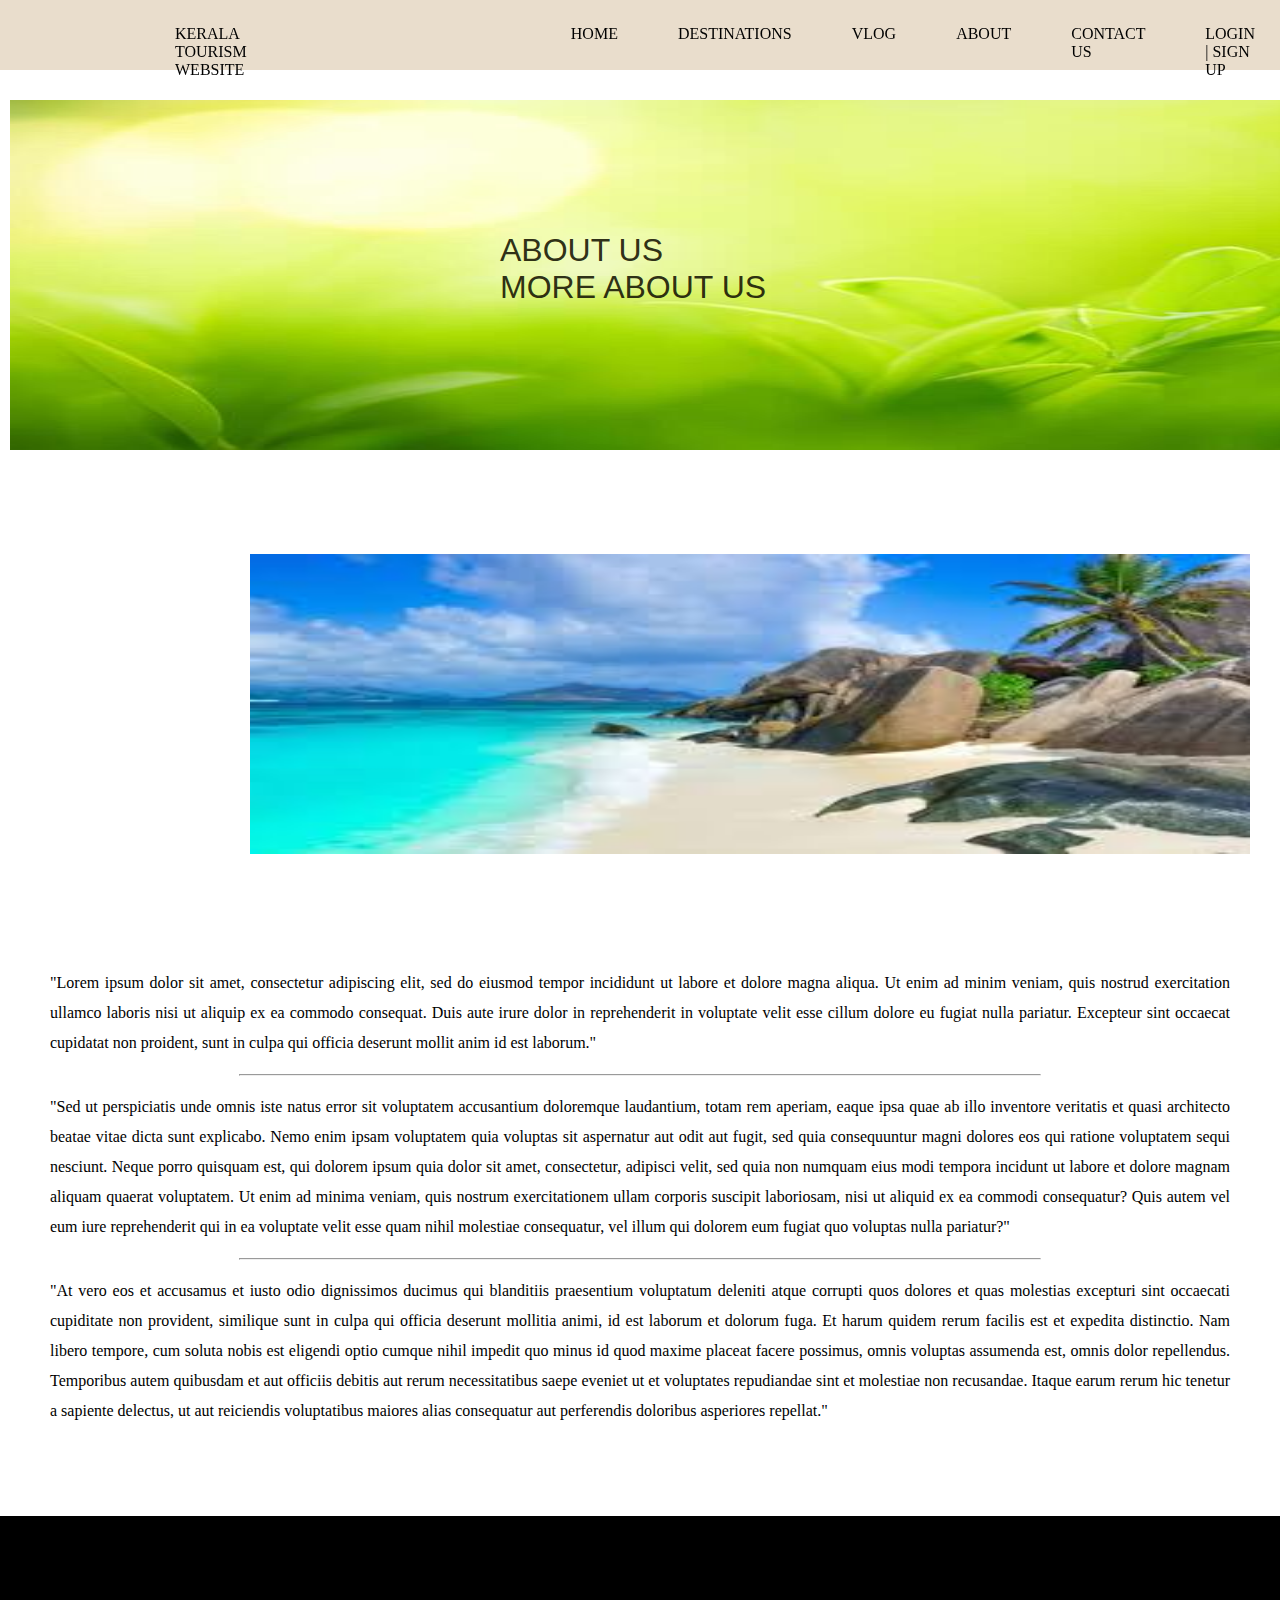
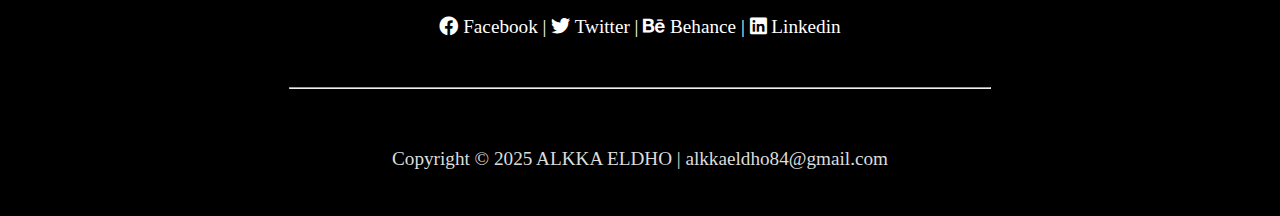
<file: about.html>
<!DOCTYPE html>
<html lang="en">
<head>
    <meta charset="UTF-8">
    <meta name="viewport" content="width=device-width, initial-scale=1.0">
    <title>About</title>
    <link href="https://cdnjs.cloudflare.com/ajax/libs/font-awesome/6.0.0-beta3/css/all.min.css" rel="stylesheet">
    <link rel="stylesheet" href="./css/style.css">
    <link rel="stylesheet" href="./css/about.css">
</head>
<body>
     <div class="nav">
        <ul>
            <li class="keralatrsm">KERALA TOURISM WEBSITE</li>
            <li><a href="index.html">HOME</a></li>
            <li><a href="destination.html">DESTINATIONS</a></li>
              <li><a href="blog.html">VLOG</a></li>
            <li><a href="about.html">ABOUT</a></li>
            <li><a href="contact.html">CONTACT US</a></li>
            <li><a href="login.html">LOGIN</a> | <a href="signup.html">SIGN UP</a></li>
        </ul>
    </div>

    <div class="images1">
        
            <img src="./images/background.jpg" alt="image">
         <p>ABOUT US<br>MORE ABOUT US</P></div>

            <div class="images2">
        
            <img src="./images/beaches.jpeg" alt="image"></div>

            <div class="aboutp">
                <p>"Lorem ipsum dolor sit amet, consectetur adipiscing elit, sed do eiusmod tempor incididunt ut labore et dolore magna aliqua. Ut enim ad minim veniam, quis nostrud exercitation ullamco laboris nisi ut aliquip ex ea commodo consequat. Duis aute irure dolor in reprehenderit in voluptate velit esse cillum dolore eu fugiat nulla pariatur. Excepteur sint occaecat cupidatat non proident, sunt in culpa qui officia deserunt mollit anim id est laborum."</p>
              <hr>  <p>"Sed ut perspiciatis unde omnis iste natus error sit voluptatem accusantium doloremque laudantium, totam rem aperiam, eaque ipsa quae ab illo inventore veritatis et quasi architecto beatae vitae dicta sunt explicabo. Nemo enim ipsam voluptatem quia voluptas sit aspernatur aut odit aut fugit, sed quia consequuntur magni dolores eos qui ratione voluptatem sequi nesciunt. Neque porro quisquam est, qui dolorem ipsum quia dolor sit amet, consectetur, adipisci velit, sed quia non numquam eius modi tempora incidunt ut labore et dolore magnam aliquam quaerat voluptatem. Ut enim ad minima veniam, quis nostrum exercitationem ullam corporis suscipit laboriosam, nisi ut aliquid ex ea commodi consequatur? Quis autem vel eum iure reprehenderit qui in ea voluptate velit esse quam nihil molestiae consequatur, vel illum qui dolorem eum fugiat quo voluptas nulla pariatur?"</p>
              <hr>  <p>"At vero eos et accusamus et iusto odio dignissimos ducimus qui blanditiis praesentium voluptatum deleniti atque corrupti quos dolores et quas molestias excepturi sint occaecati cupiditate non provident, similique sunt in culpa qui officia deserunt mollitia animi, id est laborum et dolorum fuga. Et harum quidem rerum facilis est et expedita distinctio. Nam libero tempore, cum soluta nobis est eligendi optio cumque nihil impedit quo minus id quod maxime placeat facere possimus, omnis voluptas assumenda est, omnis dolor repellendus. Temporibus autem quibusdam et aut officiis debitis aut rerum necessitatibus saepe eveniet ut et voluptates repudiandae sint et molestiae non recusandae. Itaque earum rerum hic tenetur a sapiente delectus, ut aut reiciendis voluptatibus maiores alias consequatur aut perferendis doloribus asperiores repellat."</p>
            </div>

              <div class="footera">
<p><i class="fa-brands fa-facebook"></i> Facebook  |  <i class="fa-brands fa-twitter"></i> Twitter  |  <i class="fa-brands fa-behance"></i> Behance  |  <i class="fa-brands fa-linkedin"></i> Linkedin</p><hr class="line">
  <p id="footr">Copyright © 2025 ALKKA ELDHO | alkkaeldho84@gmail.com</p>  </div>
        
</body>
</html>
</file>
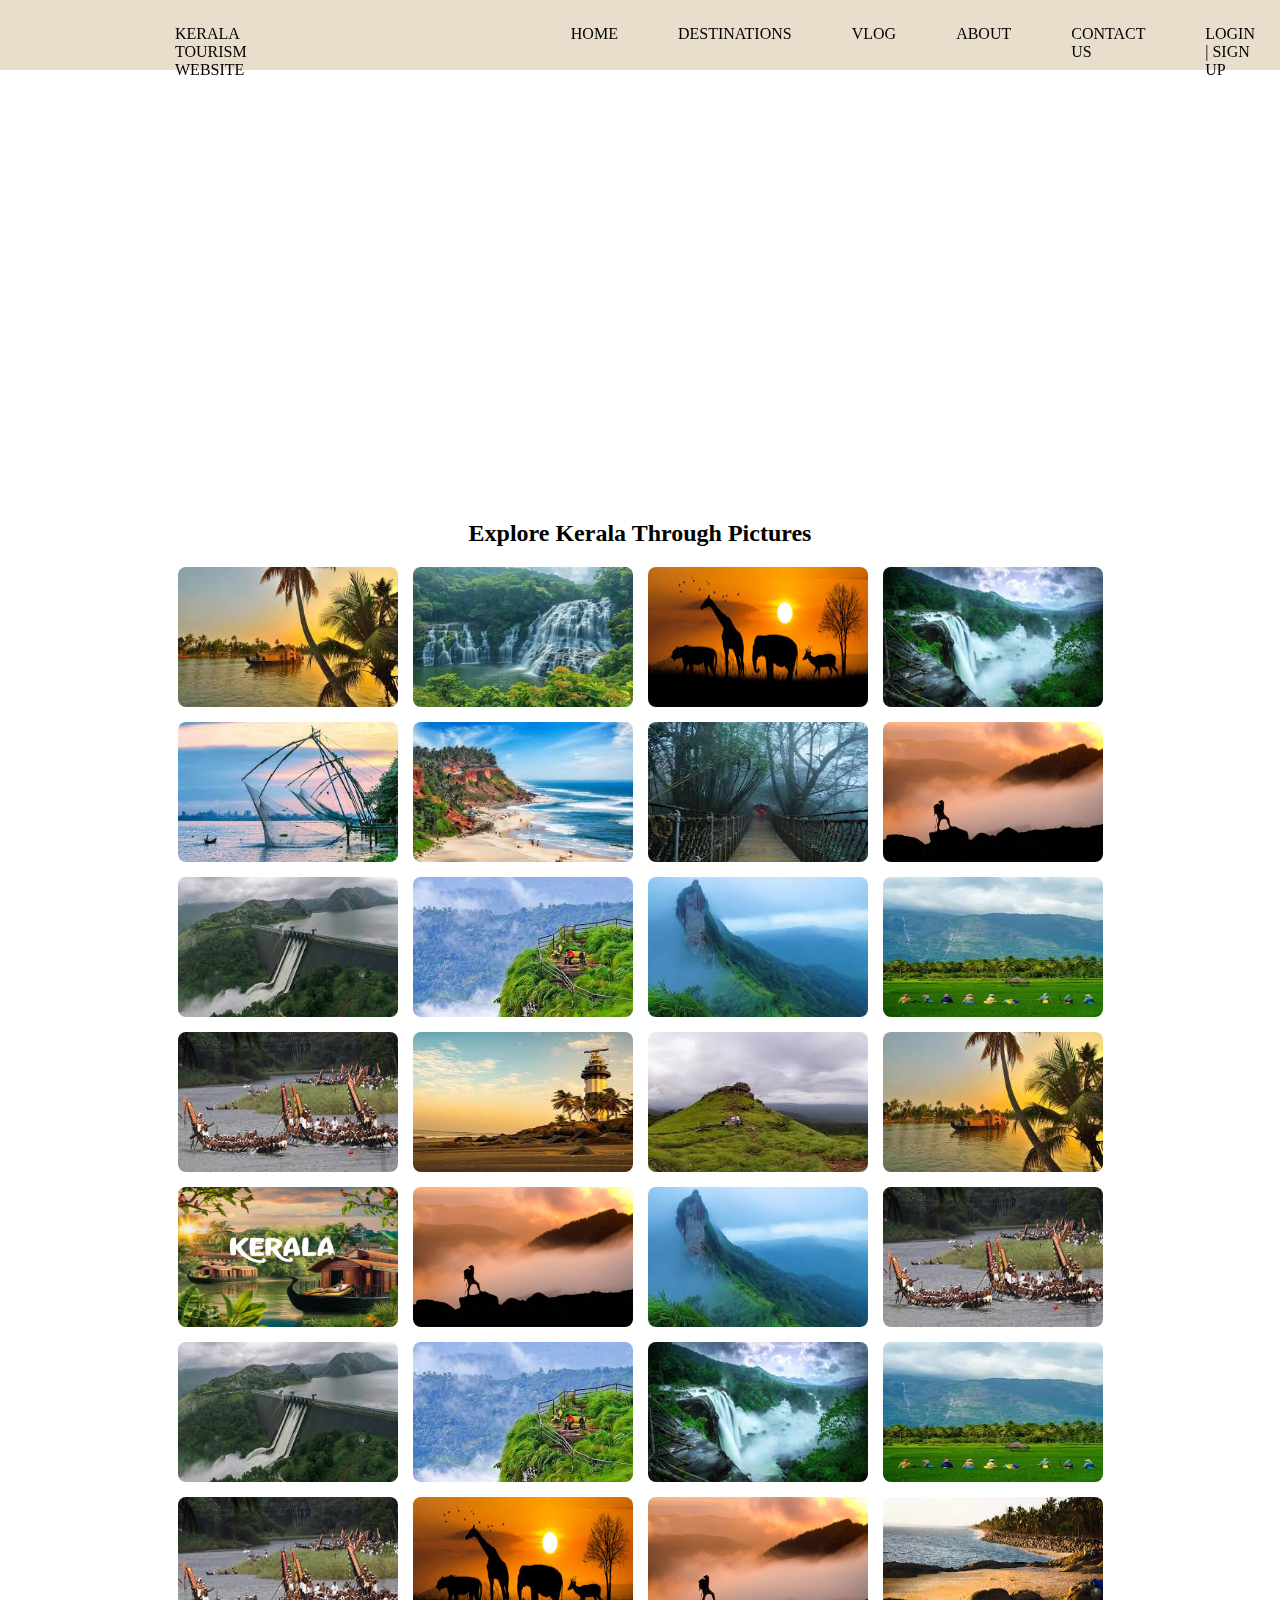
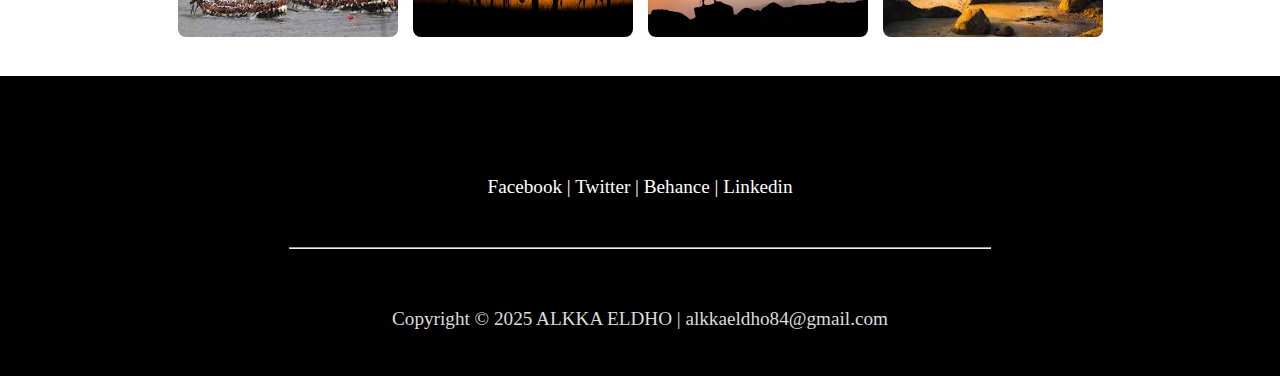
<file: blog.html>
<!DOCTYPE html>
<html lang="en">
<head>
    <meta charset="UTF-8">
    <meta name="viewport" content="width=device-width, initial-scale=1.0">
    <title>Document</title>
     <link rel="stylesheet" href="./css/style.css">
      <link rel="stylesheet" href="./css/blog.css">
</head>
<body>
    <div class="nav">
        <ul>
            <li class="keralatrsm">KERALA TOURISM WEBSITE</li>
            <li><a href="index.html">HOME</a></li>
            <li><a href="destination.html">DESTINATIONS</a></li>
             <li><a href="blog.html">VLOG</a></li>
            <li><a href="about.html">ABOUT</a></li>
            <li><a href="contact.html">CONTACT US</a></li>
            <li><a href="login.html">LOGIN</a> | <a href="signup.html">SIGN UP</a></li>
        </ul>
    </div>
<!-- <h1 class="blogh">Blog</h1> -->
    <div class="vlog"><iframe width="560" height="315" src="https://www.youtube.com/embed/GISoFxnbb7I?si=32IC-sxX_IHNZrWn" title="YouTube video player" frameborder="0" allow="accelerometer; autoplay; clipboard-write; encrypted-media; gyroscope; picture-in-picture; web-share" referrerpolicy="strict-origin-when-cross-origin" allowfullscreen></iframe></div>

<h2 class="vlogh">Explore Kerala Through Pictures</h2>
 <div class="vlog-images">
    <img src="images/home.jpeg" alt="Munnar Hills">
    <img src="images/wayanad.jpeg" alt="Kerala Backwaters">
    <img src="images/wildlife.jpeg" alt="Kovalam Beach">
 <img src="images/trip1.jpeg" alt="Kovalam Beach">
 <img src="images/trip2.jpeg" alt="Kovalam Beach">
  <img src="images/trip3.jpeg" alt="Kovalam Beach">
   <img src="images/trip4.jpeg" alt="Kovalam Beach">
    <img src="images/adventure.jpg" alt="Kovalam Beach">
    <img src="images/idukki.jpeg" alt="Wayanad">
    <img src="images/kannur.jpeg" alt="Munnar Hills">
    <img src="images/kottayam.jpeg" alt="Kerala Backwaters">
    <img src="images/palakkad.jpeg" alt="Kovalam Beach">
    <img src="images/pathanamthitta.jpeg" alt="Wayanad">
     <img src="images/malappuram.jpeg" alt="Kovalam Beach">
    <img src="images/kasargod.jpeg" alt="Wayanad">
    <img src="images/home.jpeg" alt="Munnar Hills">
    <img src="images/kerala1.jpg" alt="Kerala Backwaters">
     <img src="images/adventure.jpg" alt="Kovalam Beach">
    <img src="images/kottayam.jpeg" alt="Kovalam Beach">
    <img src="images/pathanamthitta.jpeg" alt="Wayanad">
    <img src="images/idukki.jpeg" alt="Wayanad">
    <img src="images/kannur.jpeg" alt="Munnar Hills">
    <img src="images/trip1.jpeg" alt="Kerala Backwaters">
    <img src="images/palakkad.jpeg" alt="Kovalam Beach">
    <img src="images/pathanamthitta.jpeg" alt="Wayanad">
     <img src="images/wildlife.jpeg" alt="Kovalam Beach">
      <img src="images/adventure.jpg" alt="Kovalam Beach">
       <img src="images/kozhikode.jpeg" alt="Kovalam Beach">
  </div>


  <div class="footer">
<p><i class="fa-brands fa-facebook"></i> Facebook  |  <i class="fa-brands fa-twitter"></i> Twitter  |  <i class="fa-brands fa-behance"></i> Behance  |  <i class="fa-brands fa-linkedin"></i> Linkedin</p><hr class="line">
  <p id="footr">Copyright © 2025 ALKKA ELDHO | alkkaeldho84@gmail.com</p>  </div>
</body>
</html>
</file>
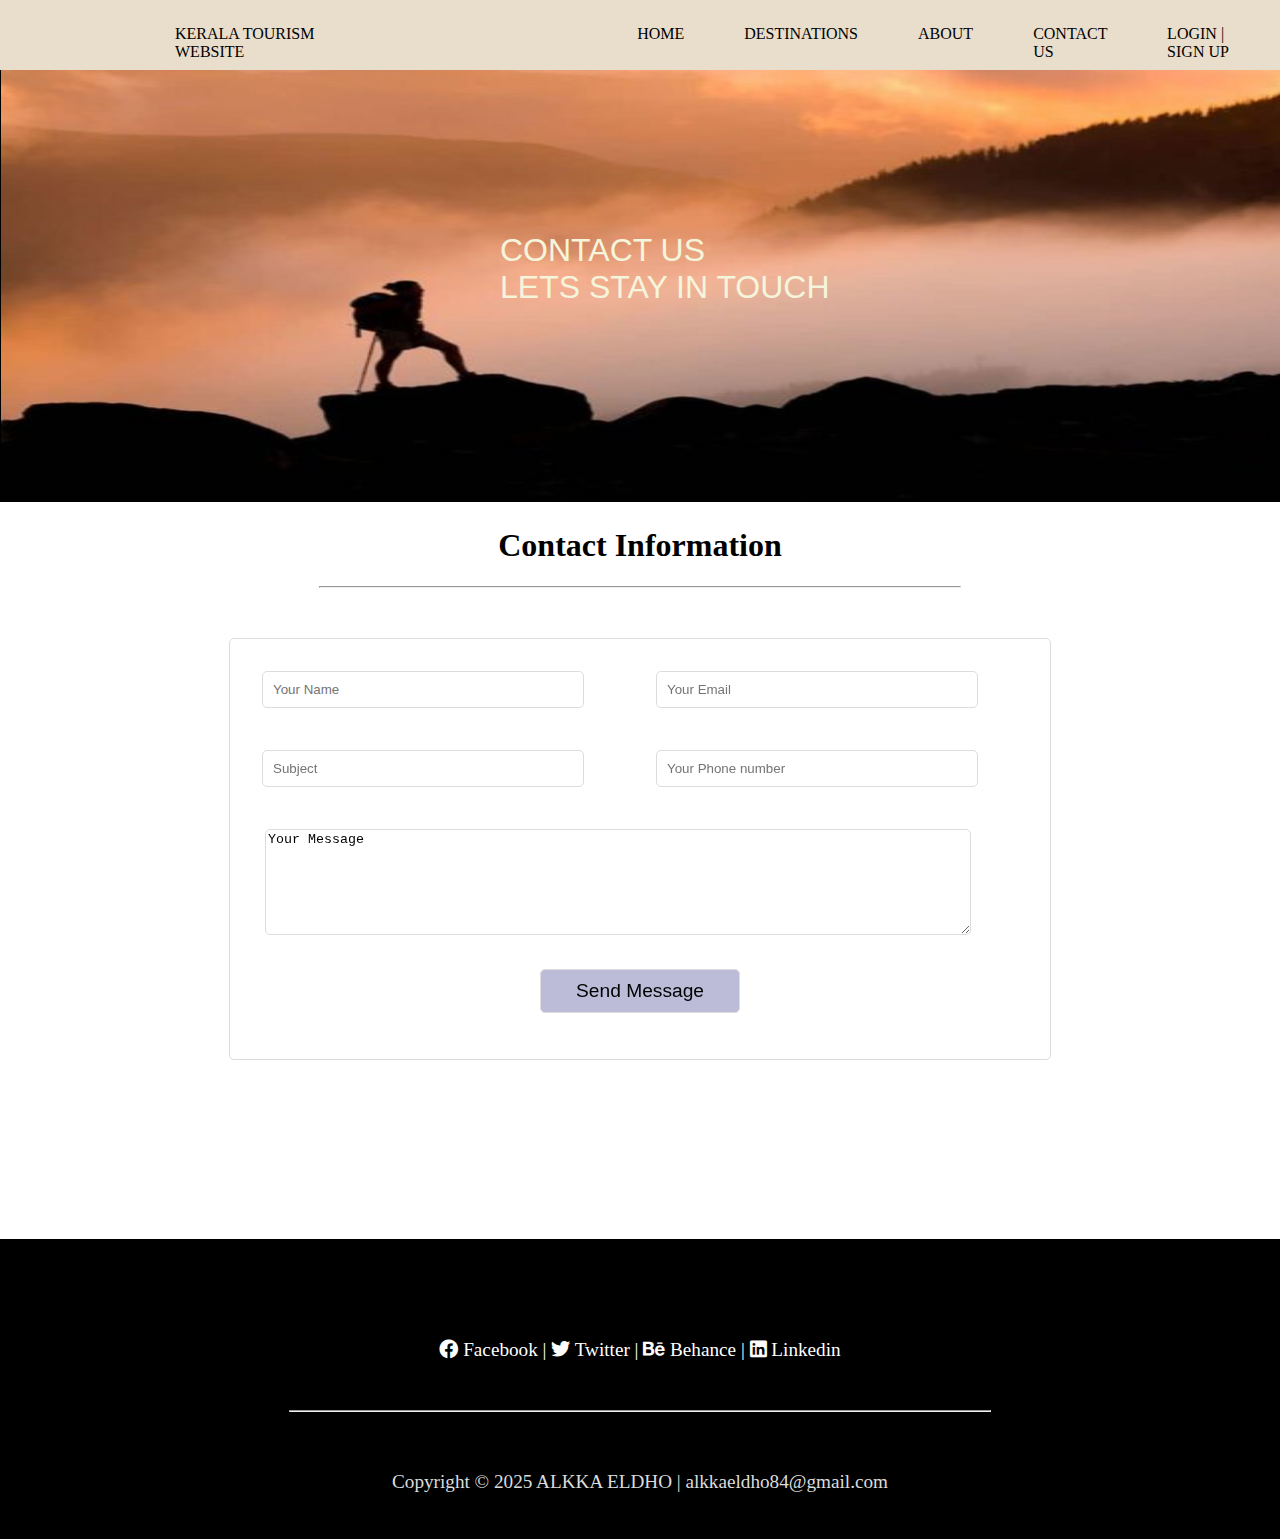
<file: contact.html>
<!DOCTYPE html>
<html lang="en">
<head>
    <meta charset="UTF-8">
    <meta name="viewport" content="width=device-width, initial-scale=1.0">
    <title>Document</title>
     <link href="https://cdnjs.cloudflare.com/ajax/libs/font-awesome/6.0.0-beta3/css/all.min.css" rel="stylesheet">
    <link rel="stylesheet" href="./css/style.css">
    <!-- <link rel="stylesheet" href="./css/login.css"> -->
    <!-- <link rel="stylesheet" href="./css/signup.css"> -->
    <link rel="stylesheet" href="./css/contact.css">
</head>
<body>
     <div class="nav">
        <ul>
            <li class="keralatrsm">KERALA TOURISM WEBSITE</li>
            <li><a href="index.html">HOME</a></li>
            <li><a href="destination.html">DESTINATIONS</a></li>
            
            <li><a href="about.html">ABOUT</a></li>
            <li><a href="contact.html">CONTACT US</a></li>
            <li><a href="login.html">LOGIN</a> | <a href="signup.html">SIGN UP</a></li>
        </ul>
    </div>

<div class="contactimg">
    <img  src="./images/adventure.jpg" alt="image">
    <p>CONTACT US<br>LETS STAY IN TOUCH</P>
</div>

<div class="contacth">
      <h1>Contact Information</h1></div>
<hr class="contacthr">
  
<div class="loginform2">
<form  action="index.html" method="get">
    
    <table>
    <tr>
        
        <td > <input type="text" name="name" placeholder="Your Name"></td>
        <td>  <input type="email" name="email" placeholder="Your Email"></td>
    </tr>
    <tr>
         <td> <input type="text" name="name" placeholder="Subject"></td>
        <td>  <input type="email" name="email" placeholder="Your Phone number"></td>
        
    </tr>
    
    
  
    
    
    </table>
     <textarea>Your Message</textarea>
    <button type="submit">Send Message</button> 
    
</form>
</div>
    
    <div class="footer1">
<p><i class="fa-brands fa-facebook"></i> Facebook  |  <i class="fa-brands fa-twitter"></i> Twitter  |  <i class="fa-brands fa-behance"></i> Behance  |  <i class="fa-brands fa-linkedin"></i> Linkedin</p><hr class="line1">
  <p id="footr1">Copyright © 2025 ALKKA ELDHO | alkkaeldho84@gmail.com</p>  </div>

</body>
</html>
</file>
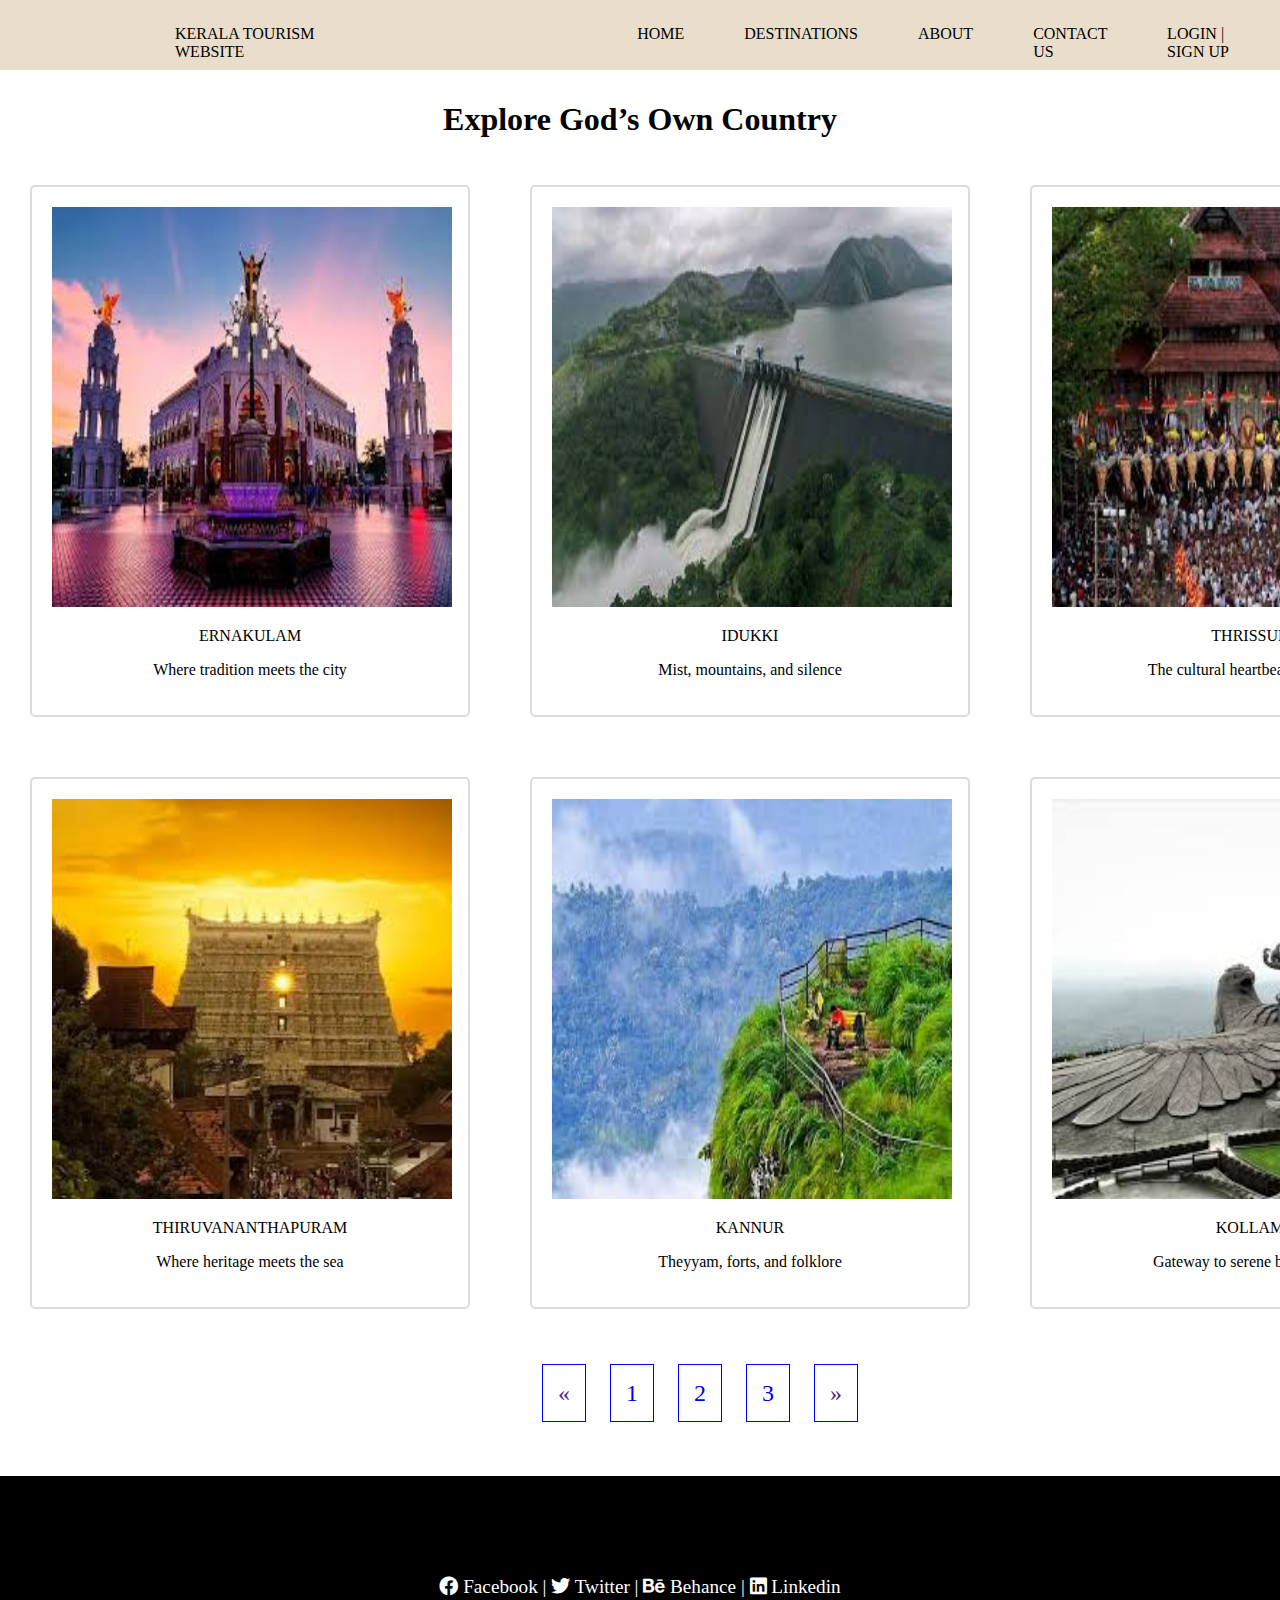
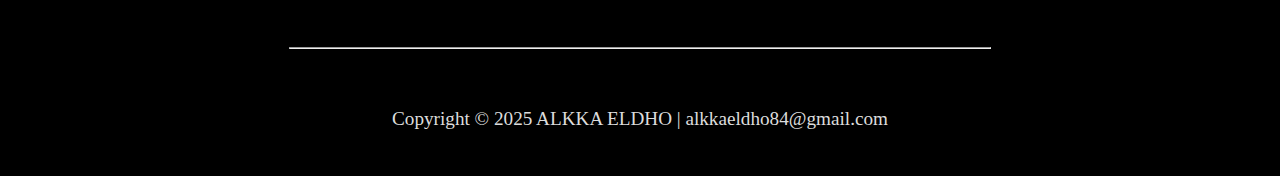
<file: destination.html>
<!DOCTYPE html>
<html lang="en">

<head>
    <meta charset="UTF-8">
    <meta name="viewport" content="width=device-width, initial-scale=1.0">
    <title>Destinations</title>
    <link href="https://cdnjs.cloudflare.com/ajax/libs/font-awesome/6.0.0-beta3/css/all.min.css" rel="stylesheet">
    <link rel="stylesheet" href="./css/style.css">
    <link rel="stylesheet" href="./css/district.css">
</head>

<body>
    <div class="nav">
        <ul>
            <li class="keralatrsm">KERALA TOURISM WEBSITE</li>
            <li><a href="index.html">HOME</a></li>
            <li><a href="destination.html">DESTINATIONS</a></li>
            
            <li><a href="about.html">ABOUT</a></li>
            <li><a href="contact.html">CONTACT US</a></li>
            <li><a href="login.html">LOGIN</a> | <a href="signup.html">SIGN UP</a></li>
        </ul>
    </div>
    <h1 class="districth">Explore God’s Own Country</h1>
    <div class="districts">

        <div class="district">
            <img src="./images/ernakulam.jpeg" alt="image">
            <div>
                <p>ERNAKULAM</p>
                <p>Where tradition meets the city</p>
            </div>
        </div>
        <div class="district">
            <img src="./images/idukki.jpeg" alt="image">
            <div>
                <p>IDUKKI</p>
                <p>Mist, mountains, and silence</p>
            </div>
        </div>
        <div class="district">
            <img src="./images/thrissur.jpeg" alt="image">
            <div>
                <p>THRISSUR</p>
                <p>The cultural heartbeat of Kerala</p>
            </div>
        </div>
        <div class="district">
            <img src="./images/thiruvananthapuram.jpeg" alt="image">
            <div>
                <p>THIRUVANANTHAPURAM</p>
                <p>Where heritage meets the sea</p>
            </div>
        </div>
        <div class="district">
            <img src="./images/kannur.jpeg" alt="image">
            <div>
                <p>KANNUR</p>
                <p>Theyyam, forts, and folklore</p>
            </div>
        </div>
        <div class="district">
            <img src="./images/kollam.jpeg" alt="image">
            <div>
                <p>KOLLAM</p>
                <p>Gateway to serene backwaters</p>
            </div>
        </div>
    </div>
    <div class="pagination">
        <a href="">&laquo;</a>
        <a href="destination.html">1</a>
        <a href="destination2.html">2</a>
        <a href="destination3.html">3</a>
        <a href="">&raquo;</a>
    </div>


    <div class="footer">
<p><i class="fa-brands fa-facebook"></i> Facebook  |  <i class="fa-brands fa-twitter"></i> Twitter  |  <i class="fa-brands fa-behance"></i> Behance  |  <i class="fa-brands fa-linkedin"></i> Linkedin</p><hr class="line">
  <p id="footr">Copyright © 2025 ALKKA ELDHO | alkkaeldho84@gmail.com</p>  </div>
</body>

</html>
</file>
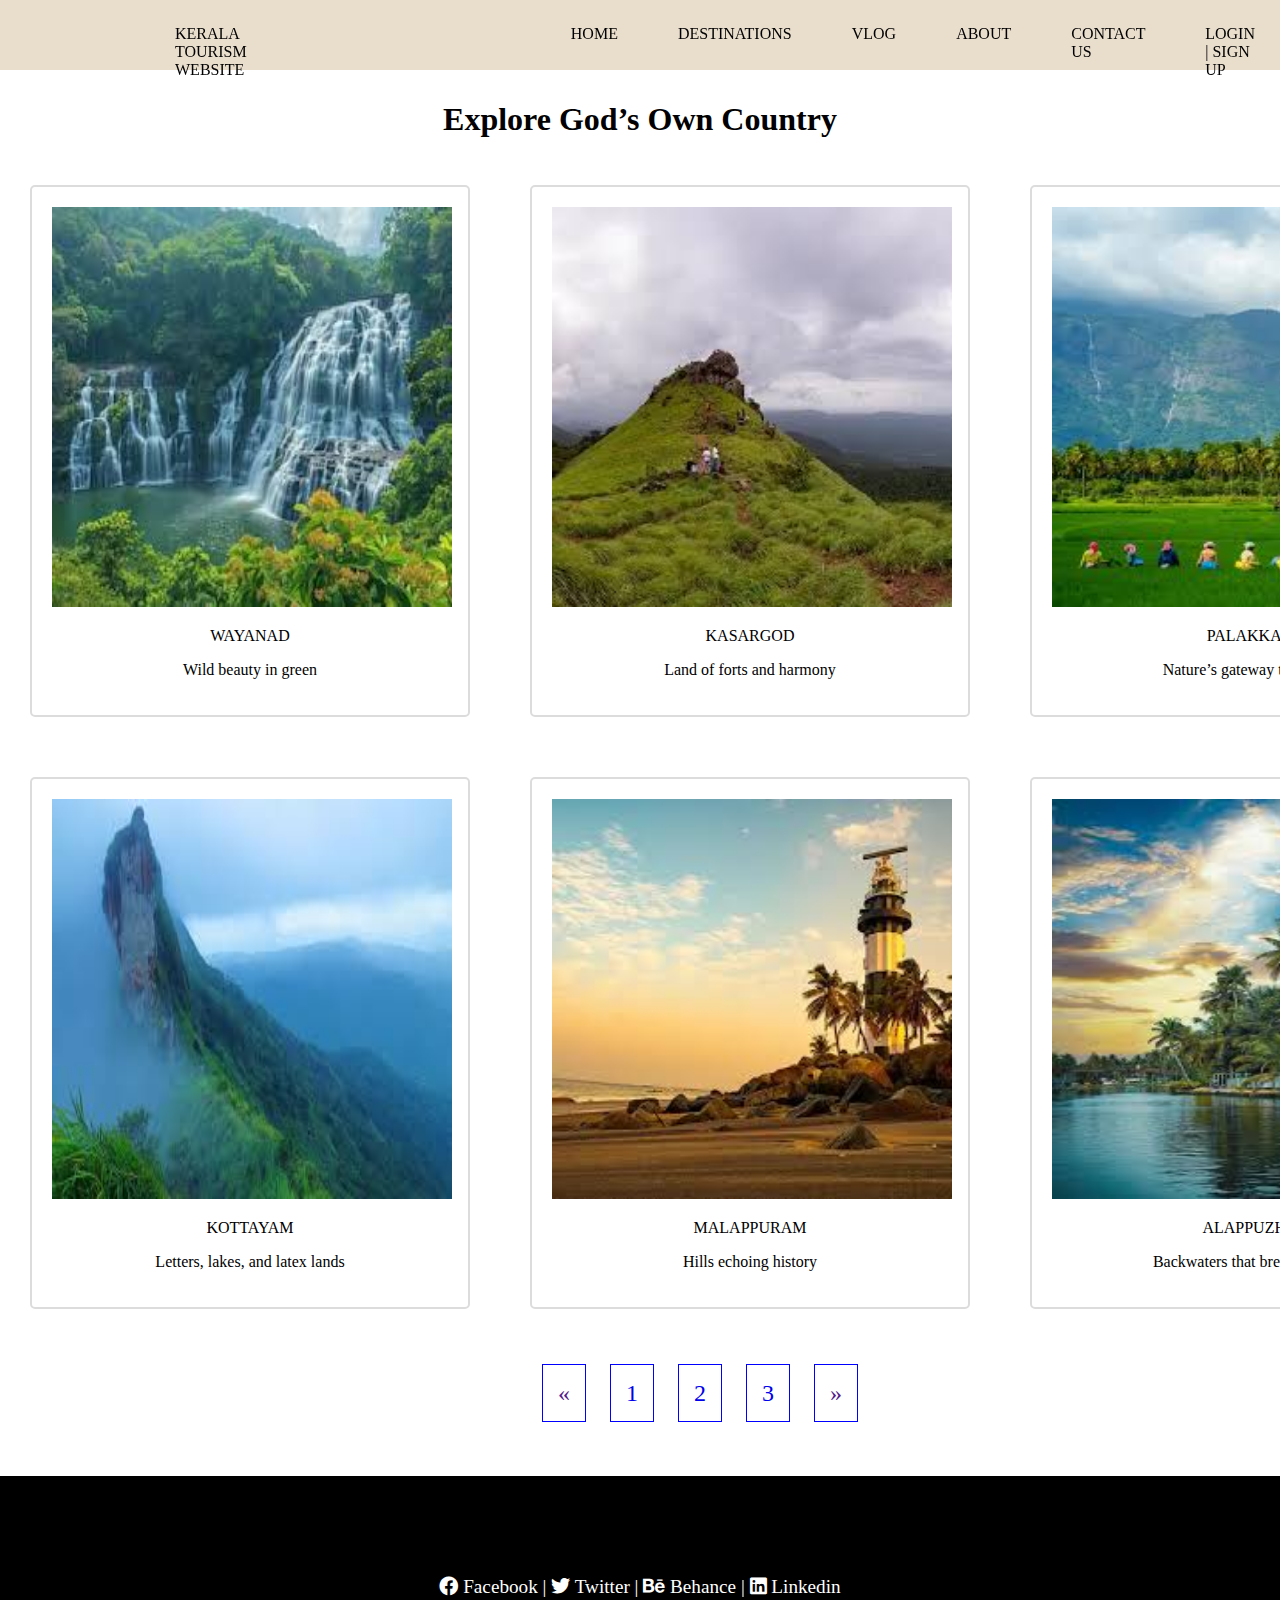
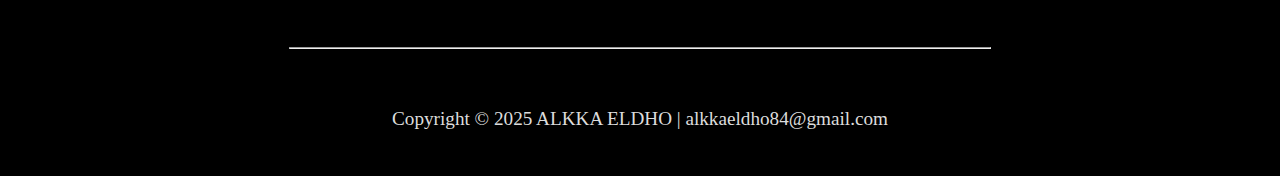
<file: destination2.html>
<!DOCTYPE html>
<html lang="en">

<head>
    <meta charset="UTF-8">
    <meta name="viewport" content="width=device-width, initial-scale=1.0">
    <title>Destinations</title>
    <link href="https://cdnjs.cloudflare.com/ajax/libs/font-awesome/6.0.0-beta3/css/all.min.css" rel="stylesheet">
    <link rel="stylesheet" href="./css/style.css">
    <link rel="stylesheet" href="./css/district.css">
    <link rel="stylesheet" href="./css/district2.css">
</head>

<body>
    <div class="nav">
        <ul>
            <li class="keralatrsm">KERALA TOURISM WEBSITE</li>
            <li><a href="index.html">HOME</a></li>
            <li><a href="destination.html">DESTINATIONS</a></li>
                  <li><a href="blog.html">VLOG</a></li>
            <li><a href="about.html">ABOUT</a></li>
            <li><a href="contact.html">CONTACT US</a></li>
            <li><a href="login.html">LOGIN</a> | <a href="signup.html">SIGN UP</a></li>
        </ul>
    </div>
    <h1 class="districth">Explore God’s Own Country</h1>
    <div class="districts">

        <div class="district1">
            <img src="./images/wayanad.jpeg" alt="image">
            <div>
                <p>WAYANAD</p>
                <p>Wild beauty in green</p>
            </div>
        </div>
        <div class="district1">
            <img src="./images/kasargod.jpeg" alt="image">
            <div>
                <p>KASARGOD</p>
                <p>Land of forts and harmony</p>
            </div>
        </div>
        <div class="district1">
            <img src="./images/palakkad.jpeg" alt="image">
            <div>
                <p>PALAKKAD</p>
                <p>Nature’s gateway to Kerala</p>
            </div>
        </div>
        <div class="district1">
            <img src="./images/kottayam.jpeg" alt="image">
            <div>
                <p>KOTTAYAM</p>
                <p>Letters, lakes, and latex lands</p>
            </div>
        </div>
        <div class="district1">
            <img src="./images/malappuram.jpeg" alt="image">
            <div>
                <p>MALAPPURAM</p>
                <p>Hills echoing history</p>
            </div>
        </div>
        <div class="district1">
            <img src="./images/alappuzha.jpeg" alt="image">
            <div>
                <p>ALAPPUZHA</p>
                <p>Backwaters that breathe peace</p>
            </div>
        </div>
    </div>
    <div class="pagination">
        <a href="">&laquo;</a>
        <a href="destination.html">1</a>
        <a href="destination2.html">2</a>
        <a href="destination3.html">3</a>
        <a href="">&raquo;</a>
    </div>


    <div class="footer">
<p><i class="fa-brands fa-facebook"></i> Facebook  |  <i class="fa-brands fa-twitter"></i> Twitter  |  <i class="fa-brands fa-behance"></i> Behance  |  <i class="fa-brands fa-linkedin"></i> Linkedin</p><hr class="line">
  <p id="footr">Copyright © 2025 ALKKA ELDHO | alkkaeldho84@gmail.com</p>  </div>
</body>

</html>
</file>
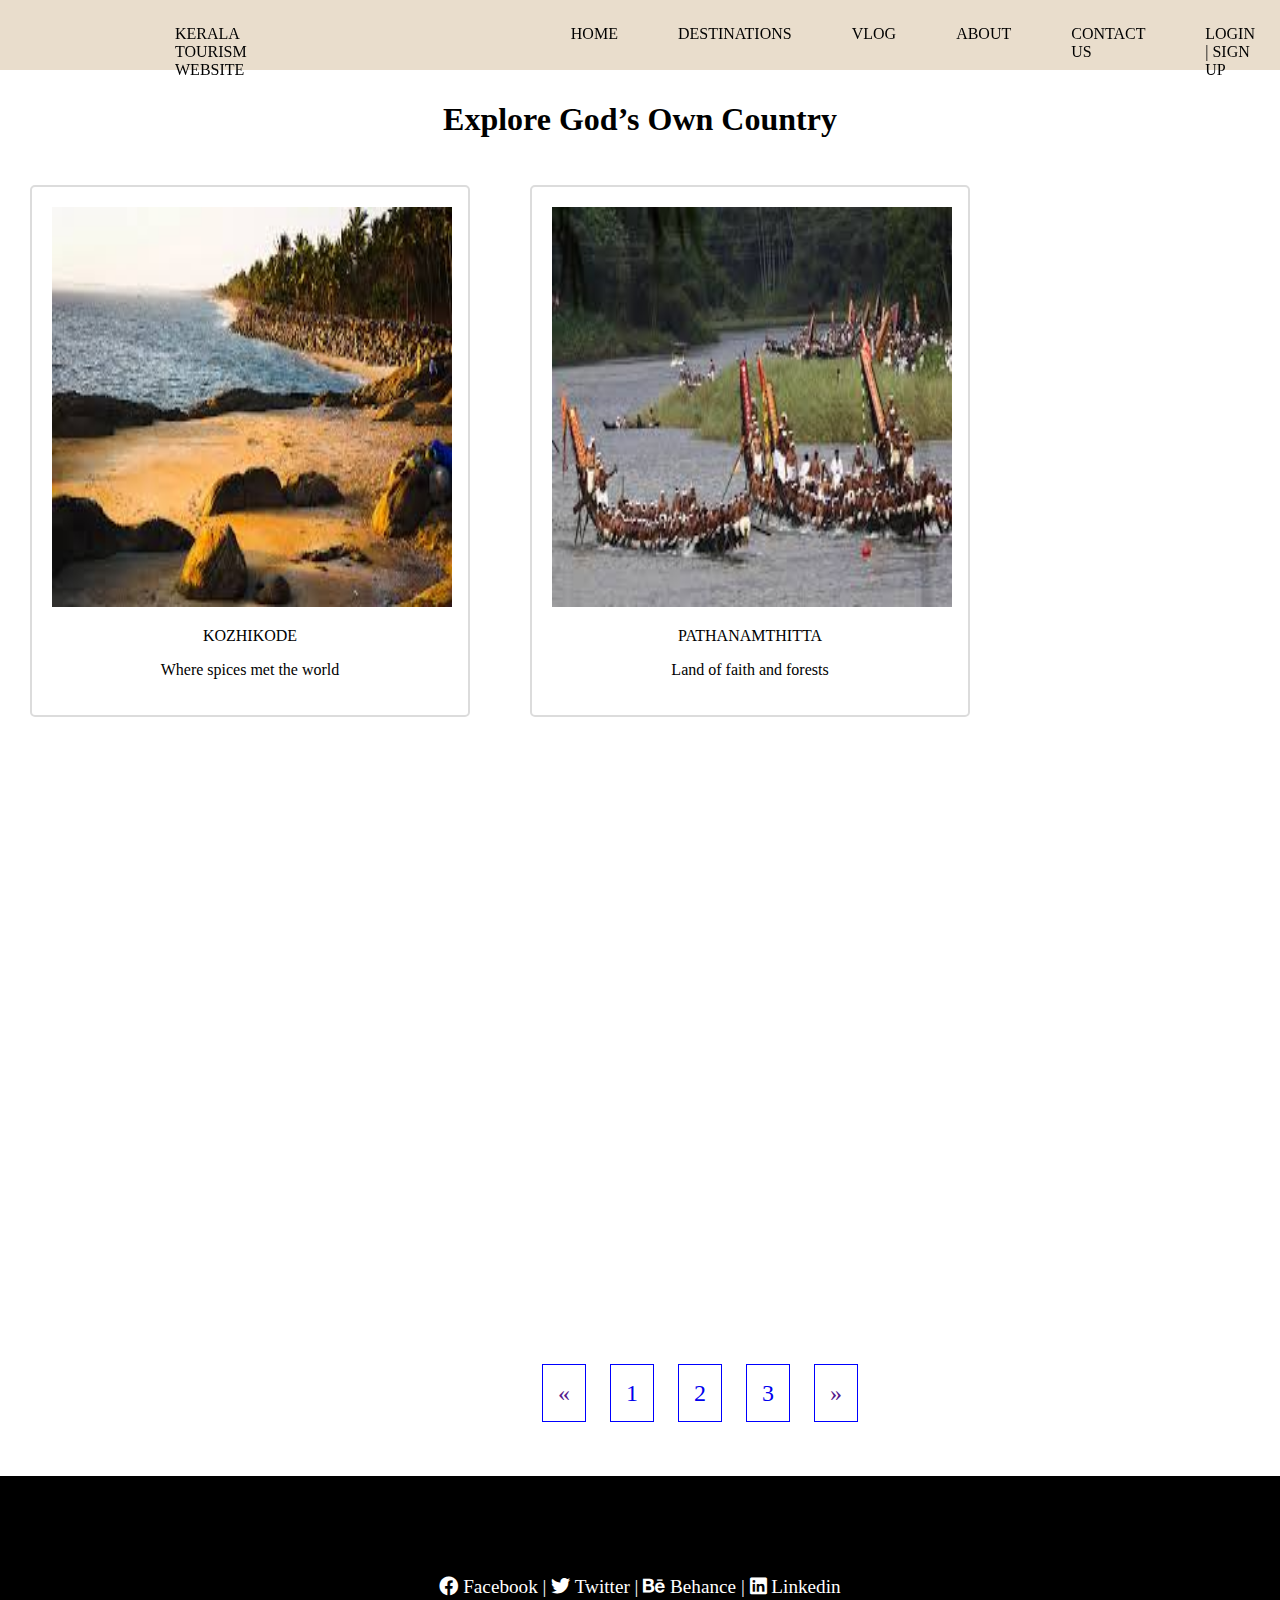
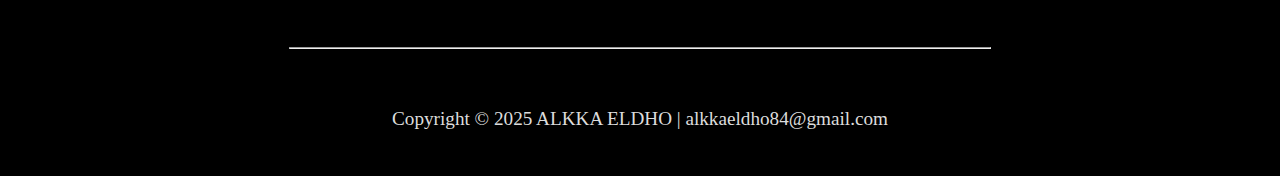
<file: destination3.html>
<!DOCTYPE html>
<html lang="en">

<head>
    <meta charset="UTF-8">
    <meta name="viewport" content="width=device-width, initial-scale=1.0">
    <title>Destinations</title>
    <link href="https://cdnjs.cloudflare.com/ajax/libs/font-awesome/6.0.0-beta3/css/all.min.css" rel="stylesheet">
    <link rel="stylesheet" href="./css/style.css">
    <link rel="stylesheet" href="./css/district.css">
    <link rel="stylesheet" href="./css/district3.css">
</head>

<body>
    <div class="nav">
        <ul>
            <li class="keralatrsm">KERALA TOURISM WEBSITE</li>
            <li><a href="index.html">HOME</a></li>
            <li><a href="destination.html">DESTINATIONS</a></li>
                 <li><a href="blog.html">VLOG</a></li>
            <li><a href="about.html">ABOUT</a></li>
            <li><a href="contact.html">CONTACT US</a></li>
            <li><a href="login.html">LOGIN</a> | <a href="signup.html">SIGN UP</a></li>
        </ul>
    </div>
    <h1 class="districth">Explore God’s Own Country</h1>
    <div class="districts">

        <div class="district3">
            <img src="./images/kozhikode.jpeg" alt="image">
            <div>
                <p>KOZHIKODE</p>
                <p>Where spices met the world</p>
            </div>
        </div>
        <div class="district3">
            <img src="./images/pathanamthitta.jpeg" alt="image">
            <div>
                <p>PATHANAMTHITTA</p>
                <p>Land of faith and forests</p>
            </div>
        </div>
        
       
    </div>
    <div class="pagination">
        <a href="">&laquo;</a>
        <a href="destination.html">1</a>
        <a href="destination2.html">2</a>
        <a href="destination3.html">3</a>
        <a href="">&raquo;</a>
    </div>


    <div class="footer">
<p><i class="fa-brands fa-facebook"></i> Facebook  |  <i class="fa-brands fa-twitter"></i> Twitter  |  <i class="fa-brands fa-behance"></i> Behance  |  <i class="fa-brands fa-linkedin"></i> Linkedin</p><hr class="line">
  <p id="footr">Copyright © 2025 ALKKA ELDHO | alkkaeldho84@gmail.com</p>  </div>
</body>

</html>
</file>
<file: css/style.css>
body{
  margin: 0;
  padding: 0;
}

.nav ul{
  list-style-type:none;
  display: flex;
  background-color: rgb(233, 221, 204);
  height: 70px;
  margin: 0;
  padding: 0;
  position: fixed;
  top: 0;
  left: 0;
  width: 100%;

  gap:10px;
   z-index: 1000; 
}

.nav li{
  /* border: 1px solid black; */
padding: 25px;
}

.keralatrsm{
  margin-left: 150px;
  margin-right: 250px;
  
}

.nav a{
  text-decoration: none;
  color: black;
  
}

.nav a:hover{
  color: orange;
}

.images{
  position: relative;
  top:80px;
  height:350px;
  /* border: 1px solid black; */
  margin: 20px;
  padding: 25px;
}

.gallery{
  border:1px solid black;
  height: 300px;
  width: 450px;
  float: left;
 
 margin: 10px;
}

.images img{
  height: 300px;
  width: 450px;
}

.explore{
  height: 800px;
  width: 1060px;

  display: grid;
  margin: auto;
  grid-template-columns: repeat(3,350px);
}
.exploreh{
  text-align: center;
}

.exploreimg{
border: 1px solid rgb(226, 31, 31);
width: 285px;
height: 330px;
 margin: 25px;
 border-radius: 5px;
 padding: 10px;
}

.exploreimg img{
height: 300px;
  width: 280px;

}

/* .exploreimg img:hover{
   transform: scale(1.1);
} */

.exploreimg:hover{
/* border-color: red; */
transform: scale(1.05);
}

.desc{

  text-align: center;
  padding: 5px;
}

.headng{
  margin-top: 50px;
  text-align: center;
}

.about{
  width: 80%;
  border:1px solid blue;
  margin: auto;
   background-color: rgb(216, 231, 244);
}

.paragraph{
 
  height: 400px;
  line-height: 30px;
  text-align: justify;
  padding: 10px;
  
}

.footer{
  background-color: black;
 margin: 0;
 padding: 0;
  position: relative;
  top:20px;
  height: 300px;
  
}

.footer p{
color: white;
font-size:larger;
text-align: center;
position: relative;
top:100px;

}

.line{
  width: 700px;
  position: relative;
  top:130px;
}

#footr{
    position: relative;
  top:170px;
  color: gainsboro;;
}
</file>
<file: css/about.css>
.images1 img{
    width: 1515px;
    height: 350px;
    position: relative;
    top:100px;
    margin-left: 10px;
}

.images1 P{
    position: absolute;
    top:200px;
    color: rgba(21, 21, 3, 0.903);
   padding-left: 500px;
    font-size:xx-large;
    font-family:'Franklin Gothic Medium', 'Arial Narrow', Arial, sans-serif
}

.images2 img{
    width: 1000px;
    height: 300px;
    position: relative;
    top:200px;
    margin-left: 250px;
}


.aboutp{
    margin: 50px;
}
.aboutp{
    position: relative;
    top:260px;
    text-align: justify;
    line-height: 30px;
}

.aboutp hr{
    width: 800px;
}


.footera{
  background-color: black;
 margin: 0;
 padding: 0;
  position: relative;
  top:300px;
  height: 300px;
  
}

.footera p{
color: white;
font-size:larger;
text-align: center;
position: relative;
top:100px;

}

.line{
  width: 700px;
  position: relative;
  top:130px;
}

#footra{
    position: relative;
  top:170px;
  color: gainsboro;;
}
</file>
<file: css/blog.css>
/* .vlog{
position: relative;
  top:200px;
  width: 10px;
} */

.blogh{
    text-align: center;
    position: relative;
    top:100px;
}


.vlog iframe {
  width: 90%;
  height: 500px;
  display: block;
  margin: auto;
  border-radius: 10px;
}

.vlogh{
    text-align: center;
}
.vlog-images {
  display: grid;
  grid-template-columns: repeat(4, 220px); 
  gap: 15px;
  margin-top: 20px;
  justify-content: center; 
}

.vlog-images img {
  width: 100%;
  height: 140px;
  /* object-fit: cover; */
  border-radius: 8px;
  /* transition: transform 0.3s, box-shadow 0.3s; */
  /* cursor: pointer; */
}

.vlog-images img:hover {
  transform: scale(1.05);
  /* box-shadow: 0 10px 20px rgba(0,0,0,0.3); */
}
</file>
<file: css/login.css>
body{
    background-image: url('/Kerala-Tourism/images/login.jpeg');
    background-repeat: no-repeat;
    background-size: cover;
}
.loginform{
    border:1px solid  gainsboro;
position: relative;
top:100px;
width: 350px;
height: 400px;
margin: auto;
margin-top: 50px;
border-radius: 5px;
padding: 10px;
 backdrop-filter: blur(8px);
}

.loginform h1{
    text-align: center;
}
.loginform div{

    margin: 5px;
    padding: 10px;
}


.loginform label{
  margin-left: 5px;
font-size: larger;
}

.loginform input{
    border:1px solid gainsboro;
width: 300px;
padding: 10px;
margin-left: 10px;
margin-bottom: 30px;
border-radius: 5px;

}

.loginform button{
display: block;
margin: auto;
width: 250px;
padding: 10px;
border-radius: 5px;
border:1px solid gainsboro;
background-color: rgb(147, 147, 231);
font-size: larger;
}


.footer1{
  background-color: black;
 margin: 0;
 padding: 0;
  position: relative;
  top:200px;
  height: 300px;
  
}

.footer1 p{
color: white;
font-size:larger;
text-align: center;
position: relative;
top:100px;

}

.line1{
  width: 700px;
  position: relative;
  top:130px;
}

#footr1{
    position: relative;
  top:170px;
  color: gainsboro;;
}


.noacct{
    color: bisque;
    text-align: center;
}

.noacct a{
    color: rgb(178, 182, 232);
}
</file>
<file: css/signup.css>
body{
    background-image: url('/Kerala-Tourism/images/login.jpeg');
    background-repeat: no-repeat;
    background-size: cover;
}
.loginform1{
    border:1px solid  gainsboro;
position: relative;
top:100px;
width: 700px;
height: 600px;
margin: auto;
margin-top: 10px;
border-radius: 5px;
padding: 10px;
 backdrop-filter: blur(8px);
}

.loginform1 h1{
    text-align: center;
}

.loginform1 tr,td{
    
    padding: 20px;
}
.loginform1 label{
  margin-left: 100px;
font-size: larger;

}

.loginform1 td{
    width: 10px;
    margin: 10px;
}


.loginform1 input{
    border:1px solid gainsboro;
width: 300px;
 padding: 10px;
margin-left: 10px;
border-radius: 5px;

}

.loginform1 button{
display: block;
margin: auto;
margin-top: 30px;
width: 200px;
padding: 10px;
border-radius: 5px;
border:1px solid gainsboro;
background-color: rgb(147, 147, 231);
font-size: larger;
}


.footer1{
  background-color: black;
 margin: 0;
 padding: 0;
  position: relative;
  top:200px;
  height: 300px;
  
}

.footer1 p{
color: white;
font-size:larger;
text-align: center;
position: relative;
top:100px;

}

.line1{
  width: 700px;
  position: relative;
  top:130px;
}

#footr1{
    position: relative;
  top:170px;
  color: gainsboro;;
}
</file>
<file: css/contact.css>
body{
    

   background-color: white;
}

.contactimg img{

    border: 1px solid black;
    width: 1520px;
    height: 500px;
}

.contacth h1{
text-align: center;
}

.contacthr{
    width: 50%;
}
.contactimg p{
    position: absolute;
    top:200px;
    color: beige;
   padding-left: 500px;
    font-size:xx-large;
    font-family:'Franklin Gothic Medium', 'Arial Narrow', Arial, sans-serif
}


.loginform2{
    border:1px solid  gainsboro;
position: relative;
top:40px;
width: 800px;
height: 400px;

margin: auto;
margin-top: 10px;
border-radius: 5px;
padding: 10px;
 backdrop-filter: blur(8px);
}

.loginform1 h2{
    text-align: center;
}

.loginform2 tr,td{
   
    padding: 20px;
}
.loginform2 label{
  margin-left: 100px;
font-size: larger;

}

.loginform2 td{
    width: 10px;
    margin: 10px;
}


.loginform2 input{
    border:1px solid gainsboro;
width: 300px;
 padding: 10px;
/* margin-left: 10px; */
margin-right: 30px;
border-radius: 5px;

}
.loginform2 textarea{
width: 700px;
height: 100px;
margin-top: 20px;
margin-left: 25px;
border-radius: 5px;
border:1px solid gainsboro;
}
.loginform2 button{
display: block;
margin: auto;
margin-top: 30px;
width: 200px;
padding: 10px;
border-radius: 5px;
border:1px solid gainsboro;
font-size: larger;
background-color: rgb(188, 188, 216);
}



.footer1{
  background-color: black;
 margin: 0;
 padding: 0;
  position: relative;
  top:200px;
  height: 300px;
  
}

.footer1 p{
color: white;
font-size:larger;
text-align: center;
position: relative;
top:100px;

}

.line1{
  width: 700px;
  position: relative;
  top:130px;
}

#footr1{
    position: relative;
  top:170px;
  color: gainsboro;;
}
</file>
<file: css/district.css>
body{
  margin: 0;
  padding: 0;
}

.nav ul{
  list-style-type:none;
  display: flex;
  background-color: rgb(233, 221, 204);
  height: 70px;
  margin: 0;
  padding: 0;
  position: fixed;
  top: 0;
  left: 0;
  width: 100%;

  gap:10px;
}

.nav li{
  /* border: 1px solid black; */
padding: 25px;
}

.keralatrsm{
  margin-left: 150px;
  margin-right: 250px;
  
}

.nav a{
  text-decoration: none;
  color: black;
  
}

.nav a:hover{
  color: orange;
}

.districth{
    position: relative;
    top:80px;
    text-align: center;
}

.districts{
    position: absolute;
    top: 155px;
display: grid;
grid-template-columns: repeat(3,500px);
}

.district{
    border:2px solid gainsboro;
    margin: 30px;
    padding: 20px;
    border-radius: 5px;
}

.district img{
    width: 400px;
    height: 400px;
}

.district p{
    text-align: center;
}

.district:hover{
    border-color: red;
}

.pagination{
      text-align: center;
    position: relative;
    top:1300px;
  
  
    width: 700px;
    margin-left: 350px;
}

.pagination a{
text-decoration: none;
border: 1px solid blue;
font-size: x-large;
margin: 10px;
padding: 15px;
}

.footer{
  background-color: black;
 margin: 0;
 padding: 0;
  position: relative;
  top:1350px;
  height: 300px;
  
}

.footer p{
color: white;
font-size:larger;
text-align: center;
position: relative;
top:100px;

}

.line{
  width: 700px;
  position: relative;
  top:130px;
}

#footr{
    position: relative;
  top:170px;
  color: gainsboro;;
}
</file>
<file: css/district2.css>
body{
  margin: 0;
  padding: 0;
}

.nav ul{
  list-style-type:none;
  display: flex;
  background-color: rgb(233, 221, 204);
  height: 70px;
  margin: 0;
  padding: 0;
  position: fixed;
  top: 0;
  left: 0;
  width: 100%;

  gap:10px;
}

.nav li{
  /* border: 1px solid black; */
padding: 25px;
}

.keralatrsm{
  margin-left: 150px;
  margin-right: 250px;
  
}

.nav a{
  text-decoration: none;
  color: black;
  
}

.nav a:hover{
  color: orange;
}

.districth{
    position: relative;
    top:80px;
    text-align: center;
}

.districts{
    position: absolute;
    top: 155px;
display: grid;
grid-template-columns: repeat(3,500px);
}

.district1{
    border:2px solid gainsboro;
    margin: 30px;
    padding: 20px;
    border-radius: 5px;
}

.district1 img{
    width: 400px;
    height: 400px;
}

.district1 img:hover {
    transform: scale(1.05); /* zoom effect */
    box-shadow: 0 15px 30px rgba(0,0,0,0.3); /* shadow effect */
}
.district1 p{
    text-align: center;
}

.district1:hover{
    border-color: red;
}

.pagination{
      text-align: center;
    position: relative;
    top:1300px;
  
  
    width: 700px;
    margin-left: 350px;
}

.pagination a{
text-decoration: none;
border: 1px solid blue;
font-size: x-large;
margin: 10px;
padding: 15px;
}

.footer{
  background-color: black;
 margin: 0;
 padding: 0;
  position: relative;
  top:1350px;
  height: 300px;
  
}

.footer p{
color: white;
font-size:larger;
text-align: center;
position: relative;
top:100px;

}

.line{
  width: 700px;
  position: relative;
  top:130px;
}

#footr{
    position: relative;
  top:170px;
  color: gainsboro;;
}
</file>
<file: css/district3.css>
body{
  margin: 0;
  padding: 0;
}

.nav ul{
  list-style-type:none;
  display: flex;
  background-color: rgb(233, 221, 204);
  height: 70px;
  margin: 0;
  padding: 0;
  position: fixed;
  top: 0;
  left: 0;
  width: 100%;

  gap:10px;
}

.nav li{
  /* border: 1px solid black; */
padding: 25px;
}

.keralatrsm{
  margin-left: 150px;
  margin-right: 250px;
  
}

.nav a{
  text-decoration: none;
  color: black;
  
}

.nav a:hover{
  color: orange;
}

.districth{
    position: relative;
    top:80px;
    text-align: center;
}

.districts{
    position: absolute;
    top: 155px;
display: grid;
grid-template-columns: repeat(3,500px);
}

.district3{
    border:2px solid gainsboro;
    margin: 30px;
    padding: 20px;
    border-radius: 5px;
}

.district3 img{
    width: 400px;
    height: 400px;
}

.district3 p{
    text-align: center;
}

.district1:hover{
    border-color: red;
}

.pagination{
      text-align: center;
    position: relative;
    top:1300px;
  
  
    width: 700px;
    margin-left: 350px;
}

.pagination a{
text-decoration: none;
border: 1px solid blue;
font-size: x-large;
margin: 10px;
padding: 15px;
}

.footer{
  background-color: black;
 margin: 0;
 padding: 0;
  position: relative;
  top:1350px;
  height: 300px;
  
}

.footer p{
color: white;
font-size:larger;
text-align: center;
position: relative;
top:100px;

}

.line{
  width: 700px;
  position: relative;
  top:130px;
}

#footr{
    position: relative;
  top:170px;
  color: gainsboro;;
}
</file>
